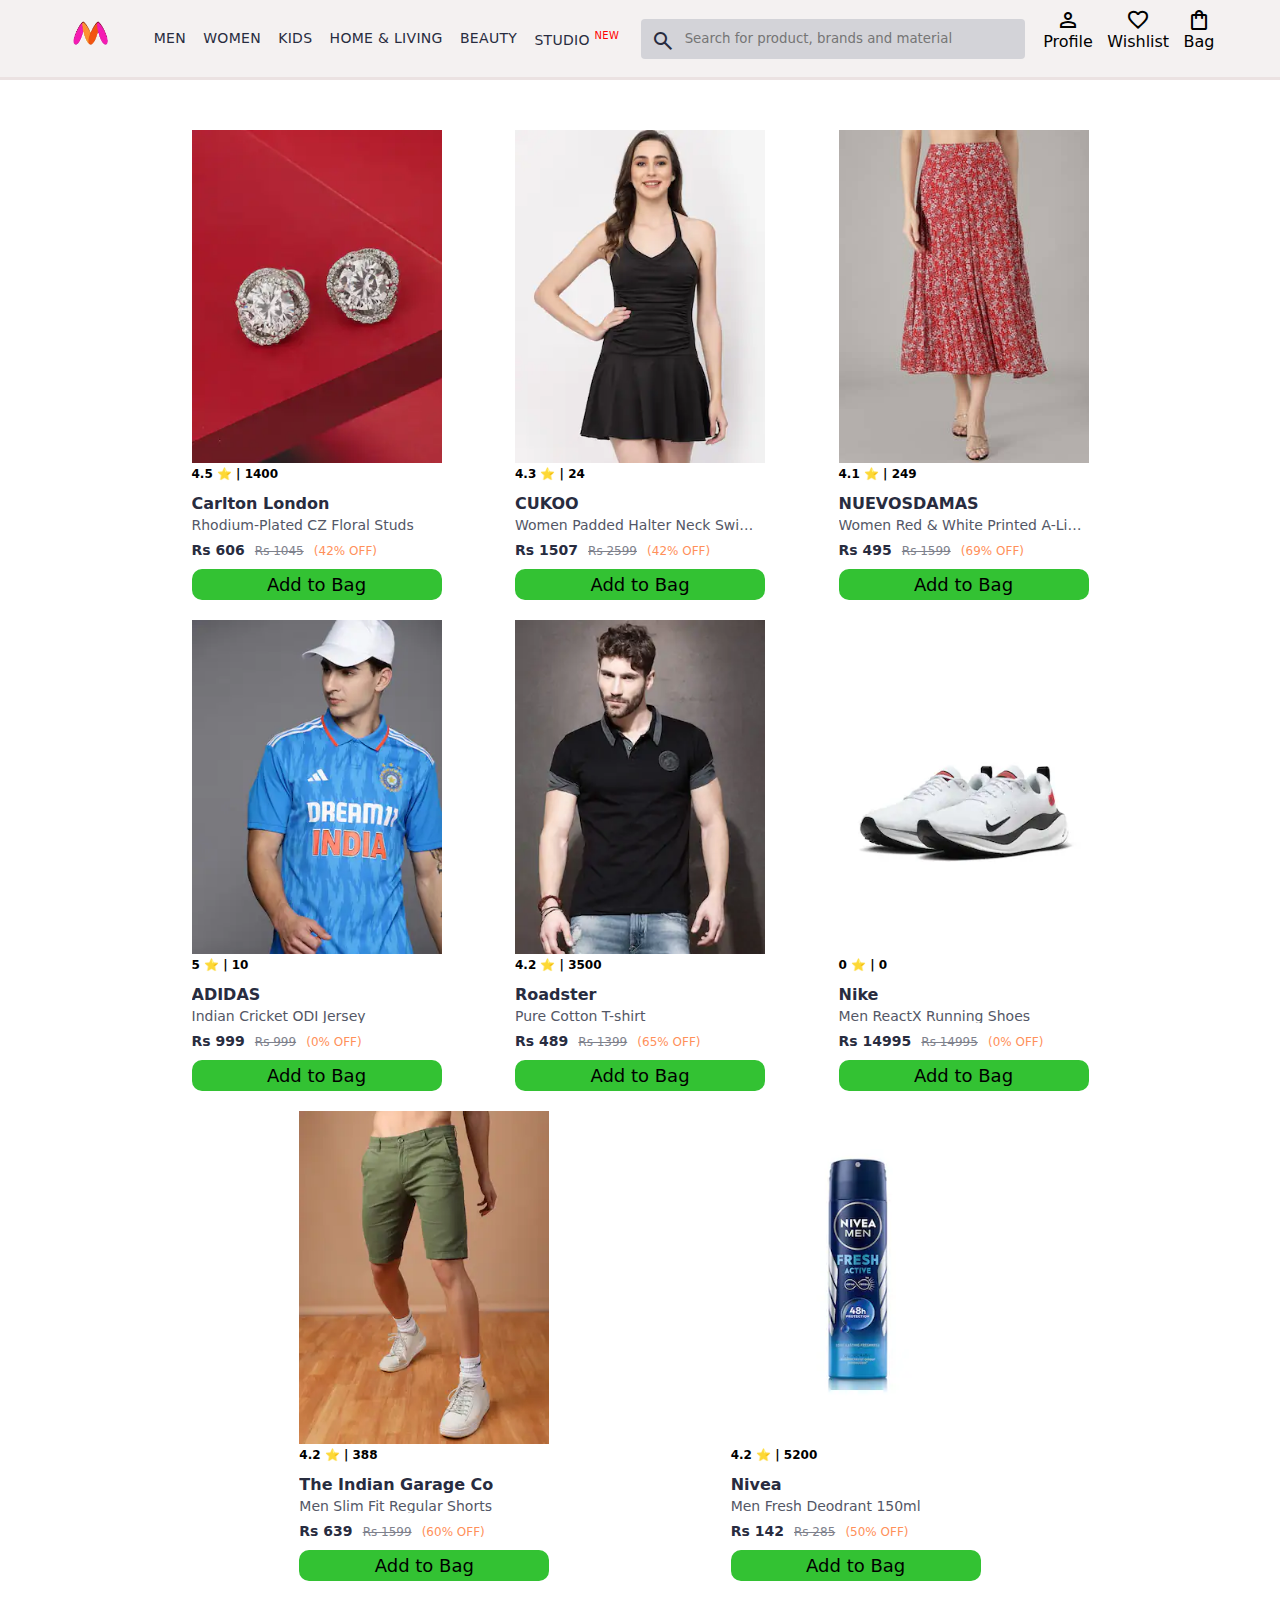
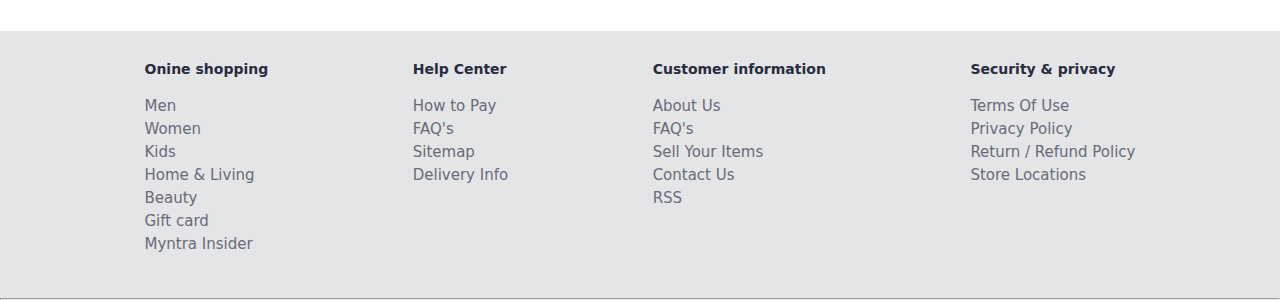
<file: 4 Myntra Function/index.html>
<!DOCTYPE html>
<html lang="en">

<head>
  <title>Myntra Project</title>
  <link rel="stylesheet" href="css/index.css" />
  <link rel="stylesheet"
    href="https://fonts.googleapis.com/css2?family=Material+Symbols+Outlined:opsz,wght,FILL,GRAD@20..48,100..700,0..1,-50..200" />

</head>

<body>
  <header>
    <div class="logo_container">
      <a href="#"><img class="myntra_home" src="images/myntra_logo.png" alt="Myntra_Home" /></a>
    </div>
    <nav class="nav_bar">
      <a href="#">Men</a>
      <a href="#">Women</a>
      <a href="#">Kids</a>
      <a href="#">Home & Living</a>
      <a href="#">Beauty</a>
      <a href="#">Studio <sup>New</sup></a>
    </nav>
    <div class="search_bar">
      <span class="material-symbols-outlined search_icon">search</span>
      <input class="search_input" placeholder="Search for product, brands and material" />
    </div>
    <div class="action_bar">
      <div class="action_container">
        <span class="material-symbols-outlined action_icon">person</span>
        <span class="action_name">Profile</span>
      </div>
      <div class="action_container">
        <span class="material-symbols-outlined action_icon">favorite</span>
        <span class="action_name">Wishlist</span>
      </div>
      <a class="action_container" href="pages/bag.html">
        <span class="material-symbols-outlined action_icon">shopping_bag</span>
        <span class="action_name">Bag</span>
        <span class="bag-item-count">0</span>
      </a>
    </div>
  </header>
  <main>
    <div class="items-container">

    </div>
  </main>
  <footer>
    <div class="footer_container">

      <div class="footer_column">
        <h3>Onine shopping</h3>

        <a href="#">Men</a>
        <a href="#">Women</a>
        <a href="#">Kids</a>
        <a href="#">Home & Living</a>
        <a href="#">Beauty</a>
        <a href="#">Gift card</a>
        <a href="#">Myntra Insider</a>
      </div>

      <div class="footer_column">
        <h3>Help Center</h3>

        <a href="#">How to Pay</a>
        <a href="#">FAQ's</a>
        <a href="#">Sitemap</a>
        <a href="#">Delivery Info</a>

      </div>
      <div class="footer_column">
        <h3>Customer information</h3>

        <a href="#">About Us</a>
        <a href="#">FAQ's</a>
        <a href="#">Sell Your Items</a>
        <a href="#">Contact Us</a>
        <a href="#">RSS</a>
      </div>
      <div class="footer_column">
        <h3>Security & privacy</h3>

        <a href="#">Terms Of Use</a>
        <a href="#">Privacy Policy</a>
        <a href="#">Return / Refund Policy</a>
        <a href="#">Store Locations</a>
      </div>

    </div>
    <hr>
  </footer>
  <script src="data/items.js"></script>
  <script src="scripts/index.js"></script>
</body>

</html>
</file>
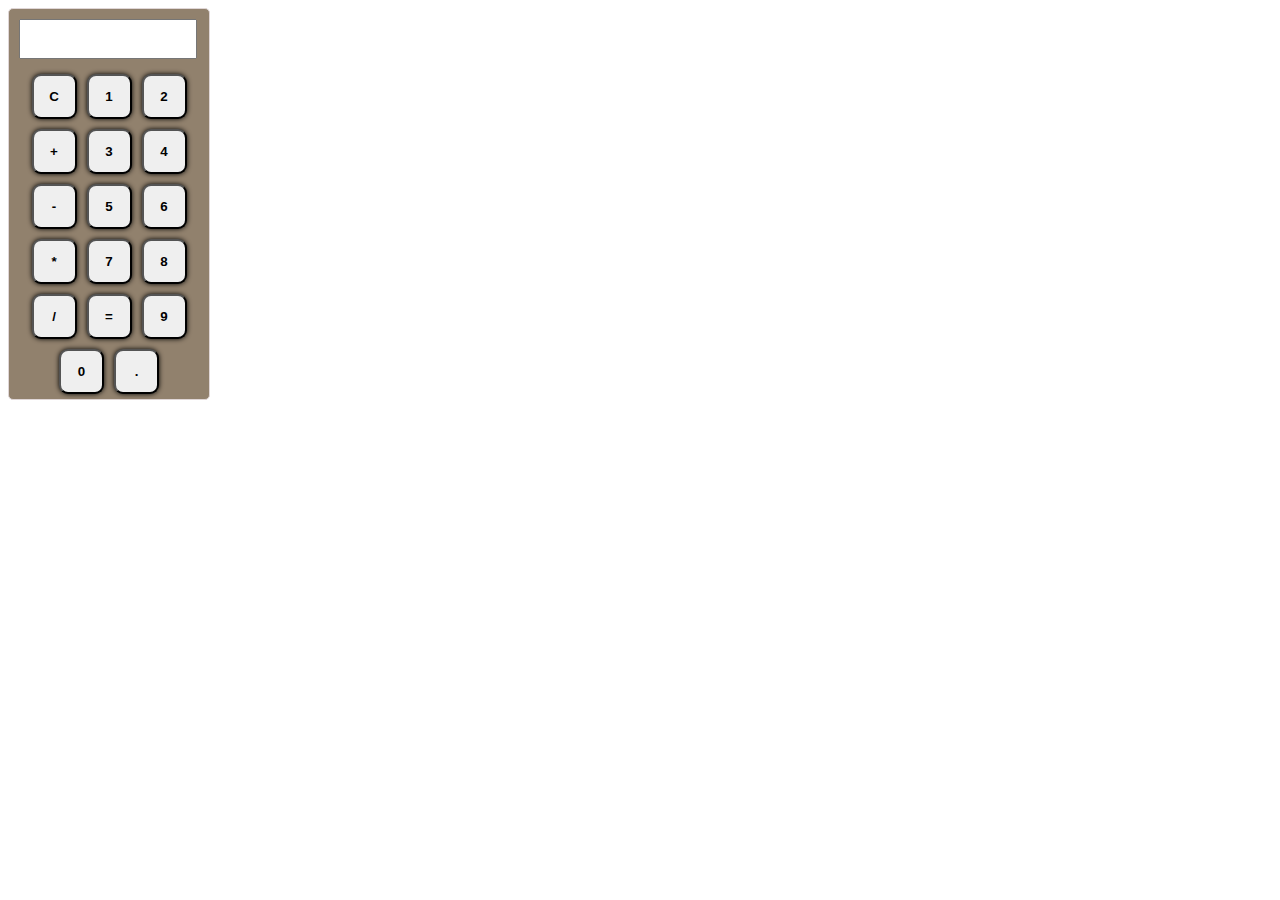
<file: calculator.html>
<!DOCTYPE html>
<html lang="en">
<head>
  <title>Calculator</title>
  <link rel="stylesheet" href="calculator.css">
</head>
<body>
  <div id="calculator">
    <input type="text" id="display" readonly>
    <div class="button-container">
    <button class="button" onclick="currentDisplay = ''; document.querySelector('#display').value = currentDisplay;">C</button>
    <button class="button" onclick="currentDisplay = currentDisplay + '1'; document.querySelector('#display').value = currentDisplay;">1</button>

    <button class="button" onclick="currentDisplay = currentDisplay + '2'; document.querySelector('#display').value = currentDisplay;">2</button>
    <button class="button" onclick="currentDisplay = currentDisplay + '+'; document.querySelector('#display').value = currentDisplay;">+</button>
    <button class="button" onclick="currentDisplay = currentDisplay + '3'; document.querySelector('#display').value = currentDisplay;">3</button>
    <button class="button" onclick="currentDisplay = currentDisplay + '4'; document.querySelector('#display').value = currentDisplay;">4</button>
    <button class="button" onclick="currentDisplay = currentDisplay + '-'; document.querySelector('#display').value = currentDisplay;">-</button>
    <button class="button" onclick="currentDisplay = currentDisplay + '5'; document.querySelector('#display').value = currentDisplay;">5</button>
    <button class="button" onclick="currentDisplay = currentDisplay + '6'; document.querySelector('#display').value = currentDisplay;">6</button>
    <button class="button" onclick="currentDisplay = currentDisplay + '*'; document.querySelector('#display').value = currentDisplay;">*</button>
    <button class="button" onclick="currentDisplay = currentDisplay + '7'; document.querySelector('#display').value = currentDisplay;">7</button>
    <button class="button" onclick="currentDisplay = currentDisplay + '8'; document.querySelector('#display').value = currentDisplay;">8</button>
    <button class="button" onclick="currentDisplay = currentDisplay + '/'; document.querySelector('#display').value = currentDisplay;">/</button>

    <button class="button" onclick=" let result = eval(currentDisplay);currentDisplay = result;
    document.querySelector('#display').value = currentDisplay;">=</button>


    <button class="button" onclick="currentDisplay = currentDisplay + '9'; document.querySelector('#display').value = currentDisplay;">9</button>
    <button class="button" onclick="currentDisplay = currentDisplay + '0'; document.querySelector('#display').value = currentDisplay;">0</button>
    <button class="button" onclick="currentDisplay = currentDisplay + '.'; document.querySelector('#display').value = currentDisplay;">.</button>
    </div>
  </div>


  <script>
    let currentDisplay = '';
    document.querySelector('#display').value = currentDisplay;

  </script>
</body>
</html>
</file>
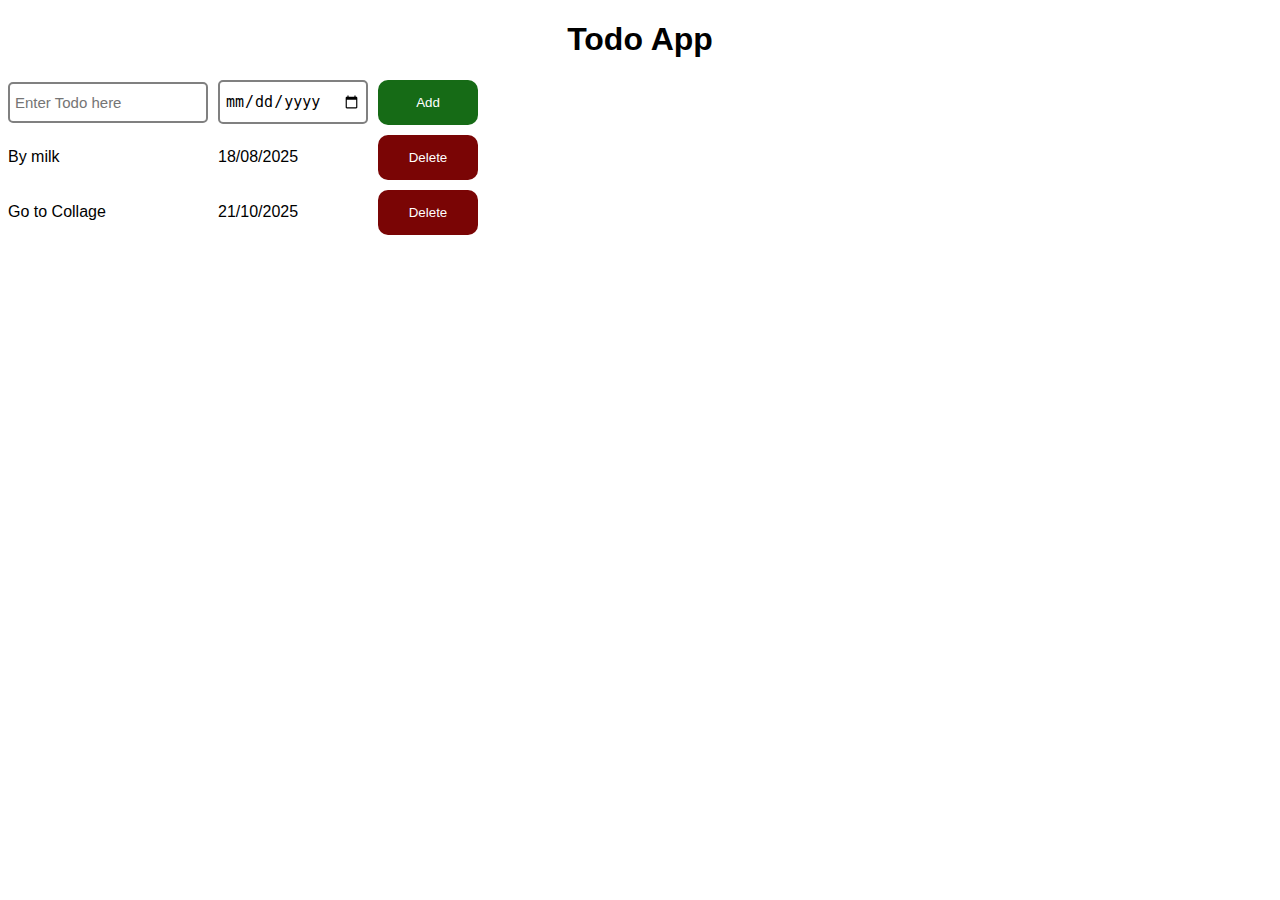
<file: 2 ToDo List/Todo App/todo.html>
<!DOCTYPE html>
<html lang="en">
<head>
  <title>Todo App</title>
  <link rel="stylesheet" href="todo.css">
</head>
<body>
  <h1 id="main-heading">Todo App</h1>

  <div class="grid-container">
    <input id="todo-input" type="text" placeholder="Enter Todo here">
  <input id="todo-date" type="date">
  <button class="btn-todo" onclick="addTodo();">Add</button>

  </div>
  
  <div class="todo-container grid-container"></div>

  <script src="todo.js"></script>
</body>
</html>
</file>
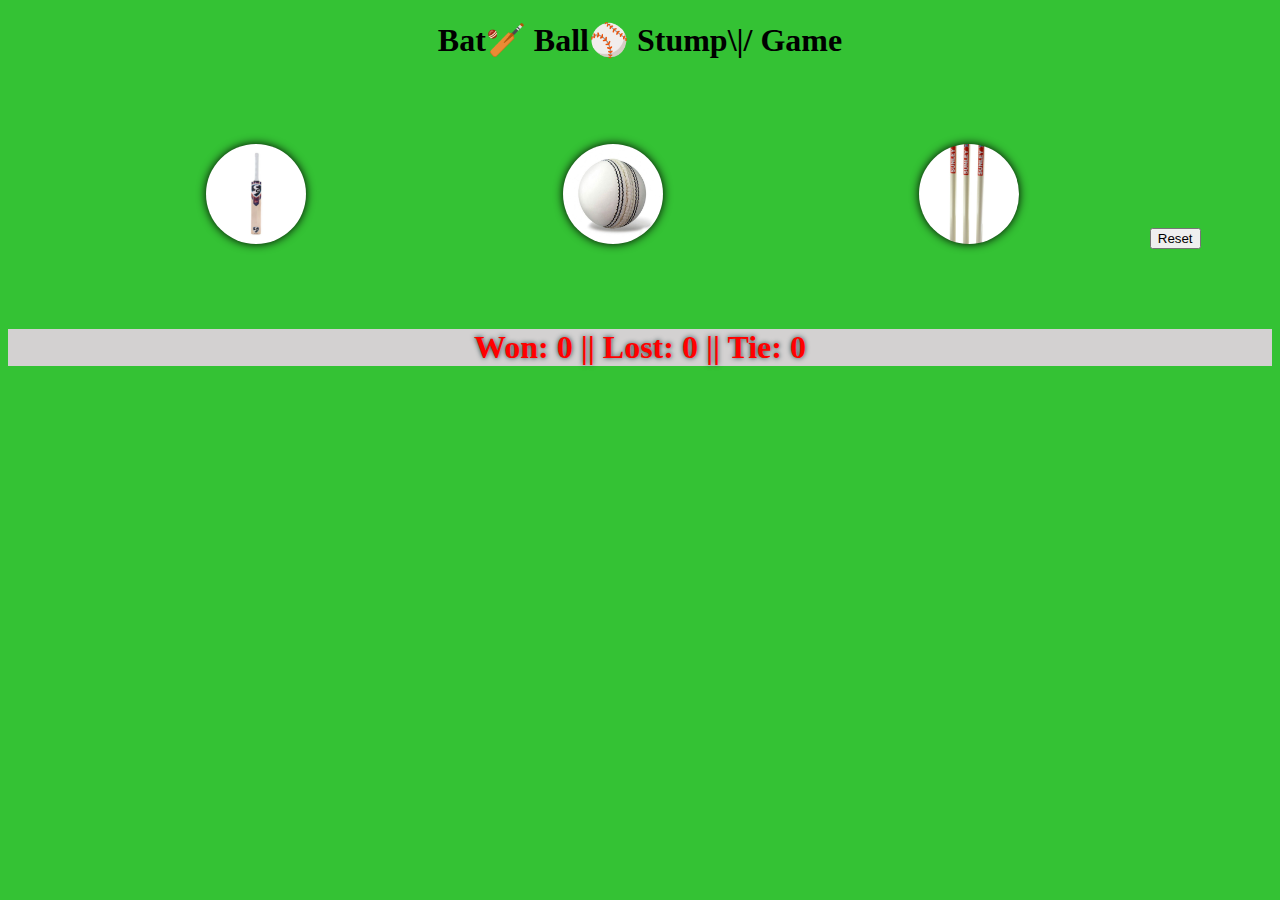
<file: 3 Cricket Game/Project/cricket.html>
<!DOCTYPE html>
<html lang="en">

<head>
  <title>Cricket</title>
  <link rel="stylesheet" href="cricket.css">
</head>

<body>
  <h1>Bat🏏 Ball⚾ Stump\|/ Game</h1>

  <button class="bat" onclick=" let computerChoice = generateComputerChoise();
  let resultMsg = getResult('Bat', computerChoice);
  showResult('Bat',computerChoice, resultMsg);"></button>
 

  <button class="ball" onclick=" computerChoice = generateComputerChoise();
  resultMsg = getResult('Ball', computerChoice);
  showResult('Ball',computerChoice, resultMsg);"></button>


  <button class="stump" onclick=" computerChoice = generateComputerChoise();
  resultMsg = getResult('Stump', computerChoice);
  showResult('Stump',computerChoice, resultMsg);"></button>

  <button class="clear" onclick="localStorage.clear(); resetScore();">Reset</button>

  <!-- <h1 id="Score"></h1> -->
   <!-- <h1 id="message"></h1> -->

    <h3 id="user-move"></h3>
     <h3 id="computer-move"></h3>
      <h3 id="result"></h3>
       <h1 id="score"></h1>

  <script src="cricket.js"></script>
</body>

</html>

<!-- 🏏 
⚾
\|/ -->
</file>
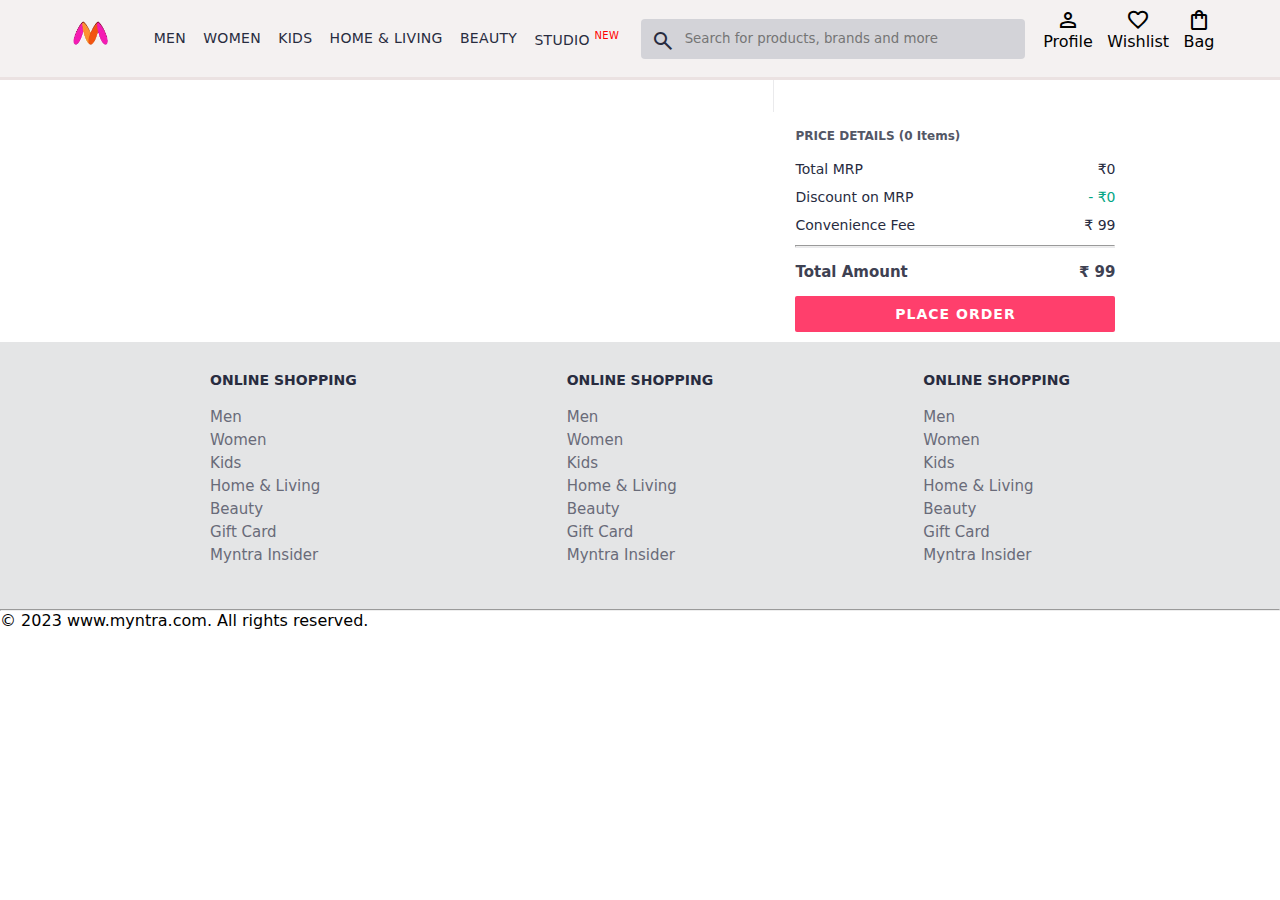
<file: 4 Myntra Function/pages/bag.html>
<!DOCTYPE html>
<html lang="en">
<head>
    <title>Myntra Clone</title>
    <link rel="stylesheet" href="../css/index.css">
    <link rel="stylesheet" href="../css/bag.css">
    <link rel="stylesheet" href="https://fonts.googleapis.com/css2?family=Material+Symbols+Outlined:opsz,wght,FILL,GRAD@20..48,100..700,0..1,-50..200" />
</head>
<body>
    <header>
        <div class="logo_container">
            <a href="#"><img class="myntra_home" src="../images/myntra_logo.png" alt="Myntra Home"></a>
        </div>
        <nav class="nav_bar">
            <a href="#">Men</a>
            <a href="#">Women</a>
            <a href="#">Kids</a>
            <a href="#">Home & Living</a>
            <a href="#">Beauty</a>
            <a href="#">Studio <sup>New</sup></a>
        </nav>
        <div class="search_bar">
            <span class="material-symbols-outlined search_icon">search</span>
            <input class="search_input" placeholder="Search for products, brands and more">
        </div>
        <div class="action_bar">
            <div class="action_container">
                <span class="material-symbols-outlined action_icon">person</span>
                <span class="action_name">Profile</span>
            </div>

            <div class="action_container">
                <span class="material-symbols-outlined action_icon">favorite</span>
                <span class="action_name">Wishlist</span>
            </div>

            <div class="action_container">
                <span class="material-symbols-outlined action_icon">shopping_bag</span>
                <span class="action_name">Bag</span>
                <span class="bag-item-count">0</span>
            </div>
        </div>
    </header>
    <main>
      <div class="bag-page">
        <div class="bag-items-container">

        </div>
        <div class="bag-summary">
          
        </div>

      </div>
    </main>
    <footer>
        <div class="footer_container">
            <div class="footer_column">
                <h3>ONLINE SHOPPING</h3>

                <a href="#">Men</a>
                <a href="#">Women</a>
                <a href="#">Kids</a>
                <a href="#">Home & Living</a>
                <a href="#">Beauty</a>
                <a href="#">Gift Card</a>
                <a href="#">Myntra Insider</a>
            </div>

            <div class="footer_column">
                <h3>ONLINE SHOPPING</h3>

                <a href="#">Men</a>
                <a href="#">Women</a>
                <a href="#">Kids</a>
                <a href="#">Home & Living</a>
                <a href="#">Beauty</a>
                <a href="#">Gift Card</a>
                <a href="#">Myntra Insider</a>
            </div>

            <div class="footer_column">
                <h3>ONLINE SHOPPING</h3>

                <a href="#">Men</a>
                <a href="#">Women</a>
                <a href="#">Kids</a>
                <a href="#">Home & Living</a>
                <a href="#">Beauty</a>
                <a href="#">Gift Card</a>
                <a href="#">Myntra Insider</a>
            </div>
        </div>
        <hr>

        <div class="copyright">
            © 2023 www.myntra.com. All rights reserved.
        </div>
    </footer>
    <script src="../data/items.js"></script>
    <script src="../scripts/index.js"></script>
    <script src="../scripts/bag.js"></script>
</body>
</html>
</file>
<file: 4 Myntra Function/css/index.css>
* {
  margin: 0;
  padding: 0;
  font-family: system-ui, -apple-system, BlinkMacSystemFont, "Segoe UI", Roboto,
    Oxygen, Ubuntu, Cantarell, "Open Sans", "Helvetica Neue", sans-serif;
  box-sizing: border-box;
}

header {
  display: flex;
  background-color: rgb(244, 241, 241);
  height: 80px;
  justify-content: space-between;
  align-items: center;
  border-bottom: 3px solid rgb(235, 226, 226);
}

.myntra_home {
  height: 45px;
}

.logo_container {
  margin-left: 4%;
}

.action_bar {
  margin-right: 4%;
}

.nav_bar {
  display: flex;
  min-width: 500px;
  justify-content: space-evenly;
}

.nav_bar a {
  font-size: 14px;
  letter-spacing: 0.3px;
  color: #282c3f;
  font-weight: 500;
  text-transform: uppercase;
  text-decoration: none;
  box-sizing: content-box;
}

.nav_bar a:hover {
  border-bottom: 2px solid #f54e77;
  color: rgb(194, 128, 6);
  font-size: 16px;
}

.nav_bar a sup {
  color: red;
  font-size: 10px;
}

.search_bar {
  height: 40px;
  min-width: 200px;
  width: 30%;
  display: flex;
  align-items: center;
}

.search_icon {
  height: 20px;
  padding: 10px;
  box-sizing: content-box;
  background-color: #d3d3d8;
  color: #282c3f;
  font-weight: 300;
  border-radius: 4px 0 0 4px;
}

.search_input {
  color: #696e79;
  background-color: #d3d3d8;
  flex-grow: 1;
  height: 40px;
  border: 0;
  border-radius: 0 4px 4px 0;
}

.action_bar {
  display: flex;
  min-width: 200px;
  justify-content: space-evenly;
}

.action_container {
  display: flex;
  flex-direction: column;
  align-items: center;
}

/* Main Section */
.banner_contaner {
  margin: 40px 0;
}

.banner_image {
  width: 100%;
  height: 400px;
}

.category_heading {
  text-transform: uppercase;
  color: #3e4152;
  letter-spacing: 0.15em;
  font-size: 1.5em;
  margin: 50px 0 10px 30px;
  max-height: 5em;
  font-weight: 720;
}

.category_items, .items-container {
  display: flex;
  flex-wrap: wrap;
  justify-content: space-evenly;
  /* text-align: center; */
  text-decoration: none;
  color: black;
}

.category_items a {
  color: rgb(0, 0, 0);
  text-decoration: none;
  margin-bottom: 10px;
}

.sale_item {
  height: 350px;
  width: 250px;
  border-radius: 10px;
  box-shadow: 0px 0px 5px black;
}

/* .sale_item:hover
{
    height: 360px;
    width: 260px;
} */

.footer_container {
  padding: 30px 0px 40px 0px;
  background: #e4e5e6;
  display: flex;
  justify-content: space-evenly;
  margin-top: 10px;
}

.footer_column {
  display: flex;
  flex-direction: column;
}

.footer_column h3 {
  color: #282c3f;
  font-size: 14px;
  margin-bottom: 20px;
}

.footer_column a {
  color: #696b79;
  font-size: 15px;
  text-decoration: none;
  padding-bottom: 5px;
}

.footer_column a:hover {
  color: rgb(60, 3, 247);
  border-bottom-left-radius: 5px;
}

.items-container {
  width: 80%;
  margin: 40px 10%;
}

.item-container {
  width: 250px;
  margin: 10px;
}

.item-image {
  width: 100%;
}

.rating {
  font-size: 12px;
  font-weight: 700;
}

.company-name {
  font-size: 16px;
  font-weight: 700;
  line-height: 1;
  color: #282c3f;
  margin-bottom: 6px;
  overflow: hidden;
  text-overflow: ellipsis;
  white-space: nowrap;
  margin-top: 15px;
}

.item-name {
  color: #535766;
  font-size: 14px;
  line-height: 1;
  margin-bottom: 0;
  margin-top: 0;
  overflow: hidden;
  text-overflow: ellipsis;
  white-space: nowrap;
  font-weight: 400;
  display: block;
}

.price {
  font: 14px;
  line-height: 15px;
  color: #282c3f;
  white-space: nowrap;
  margin-top: 10px;
}

.current-price {
  font-size: 14px;
  font-weight: 700;
  color: #282c3f;
}

.original-price {
  text-decoration: line-through;
  color: #7e818c;
  font-weight: 400px;
  margin-left: 5px;
  font-size: 12px;
}

.discount {
  color: #ff905a;
  font-weight: 400;
  font-size: 12px;
  margin-left: 5px;
}

.btn-add-bag {
  font-size: 18px;
  margin-top: 10px;
  width: 100%;
  background-color: rgb(51, 194, 51);
  border: none;
  border-radius: 10px;
  padding: 5px 15px;
  cursor: pointer;
}

.bag-item-count{
   background-color: #f16565;
    white-space: nowrap;
    text-align: center;
    line-height: 18px;
    padding: 0 6px;
    height: 18px;
    position: relative;
    border-radius: 50%;
    font-size: 12px;
    color: #fff;
    left: 13px;
    top: -44px;
    font-weight: 700;
    cursor: pointer;
}

.action_container {
    text-decoration: none;
}
a.action_container:link {
    color:black;
}
</file>
<file: calculator.css>
#calculator
{
  border: 1px solid rgb(223, 214, 214);
  border-radius: 5px;
  width: 200px;
  background-color: rgb(145, 129, 109);
}

#display
{
  margin: 10px;
  width: 85%;
  font-size: 30px;
}

.button-container
{
  display: flex;
  justify-content: center;
  flex-wrap: wrap;
}

.button
{
  width: 45px;
  height: 45px;
  margin: 5px;
  border-radius: 20%;
  font-weight: bolder;
  box-shadow: 0px 0px 5px black;
}
</file>
<file: 2 ToDo List/Todo App/todo.css>
body
{
  font-family: Arial, Helvetica, sans-serif;
}
#main-heading
{
  text-align: center;
}
.grid-container
{
  display: grid;
  grid-template-columns: 200px 150px 100px;
  column-gap: 10px;
  row-gap: 10px;
  margin-top: 10px;
  align-items: center;
}

#todo-input,#todo-date
{
  font-size: 15px;
  padding: 10px 5px;
  border-radius: 5px;
  border: 2px solid gray;
}

.btn-todo
{
  background-color: rgb(22, 107, 22);
  border-radius: 10px;
  padding: 15px;
  color: white;
  border: none;
  cursor: pointer;
}
.btn-delete
{
  background-color: rgb(122, 5, 5);
  border-radius: 10px;
  padding: 15px;
  color: white;
  border: none;
  cursor: pointer;
}
</file>
<file: 3 Cricket Game/Project/cricket.css>
body {
  text-align: center;
  background-color: rgb(52, 194, 52);
}

.bat {
  /* background-color: white; */
  background-image: url("bat.webp");
  background-size: cover;
  background-repeat: no-repeat;
  background-position: center;
  height: 100px;
  width: 100px;
  /* padding: 10px; */
  border-radius: 50%;
  border: none;
  box-shadow: 0px 0px 10px black;
  margin: 5% 10%;
}

.ball {
  /* background-color: rgb(247, 8, 8); */
  background-image: url("ball.jpg");
  background-size: cover;
  background-repeat: no-repeat;
  background-position: center;
  height: 100px;
  width: 100px;
  /* padding: 10px; */
  border-radius: 50%;
  border: none;
  box-shadow: 0px 0px 10px black;
  margin: 5% 10%;
}

.stump {
  /* background-color: rgb(190, 212, 130); */
  background-image: url("stump.webp");
  background-size: cover;
  background-repeat: no-repeat;
  background-position: center;
  height: 100px;
  width: 100px;
  /* padding: 10px; */
  border-radius: 50%;
  border: none;
  box-shadow: 0px 0px 10px black;
  margin: 5% 10%;
}

#score
{
  color: red;
  text-shadow: 0px 0px 5px rgb(36, 61, 65);
  background-color: rgb(211, 209, 209);
}
</file>
<file: 4 Myntra Function/css/bag.css>
.bag-items-container {
  display: inline-block;
  width: 64%;
  padding-right: 20px;
  border-right: 1px solid #eaeaec;
  padding-top: 32px;
  color: #282c3f;
  font-size: 13px;
  line-height: 1.42857143;
}

.bag-page {
  width: 75%;
  margin-left: 12.5%;
}

.bag-summary {
  vertical-align: top;
  display: inline-block;
  width: 35%;
  padding: 24px 0 0 16px;
  color: #282c3f;
  font-size: 13px;
  line-height: 1.42857143;
}

.bag-details-container {
  margin-bottom: 16px;
}

.price-header {
  font-size: 12px;
  font-weight: 700;
  margin: 24px 0 16px;
  color: #535766;
}

.price-item {
  margin-bottom: 12px;
  line-height: 16px;
  font-size: 14px;
  color: #282c3f;
}

.price-item-value {
  float: right;
}

.priceDetail-base-discount {
  color: #03a685;
}

.price-footer {
  font-weight: 700;
  font-size: 15px;
  padding-top: 16px;
  border-top: 1px solid #eaeaec;
  color: #3e4152;
  line-height: 16px;
}

.btn-place-order {
  width: 100%;
  letter-spacing: 1px;
  font-size: 14px;
  font-weight: 600;
  border-radius: 2px;
  border-width: 0px;
  padding: 10px 16px;
  background-color: rgb(255, 63, 108);
  color: rgb(255, 255, 255);
  cursor: pointer;
}

.bag-item-container {
  margin-bottom: 8px;
  background: #fff;
  font-size: 14px;
  border: 1px solid #eaeaec;
  border-radius: 4px;
  position: relative;
  padding: 12px 12px 0;
}

.item-left-part {
  position: absolute;
  background: rgb(255, 242, 223);
  height: 148px;
  width: 111px;
}

.item-right-part {
  padding-left: 12px;
  position: relative;
  min-height: 148px;
  margin-left: 111px;
  margin-bottom: 12px;
}

.bag-item-img {
  width: 100%;
}

.return-period {
  display: inline-flex;
  font-size: 14px;
  padding-top: 8px;
}

.return-period-days {
  font-weight: 700;
  margin-right: 4px;
}

.delivery-details {
  margin-top: 5px;
  color: #282c3f;
  font-size: 12px;
  letter-spacing: -.1px;
  margin-bottom: 8px;
  line-height: 15px;
}

.delivery-details-days {
  color: #03a685;
}

.remove-from-cart {
  position: absolute;
  font-size: 25px;
  top: 10px;
  right: 18px;
  width: 14px;
  height: 14px;
  cursor: pointer;
}
</file>
